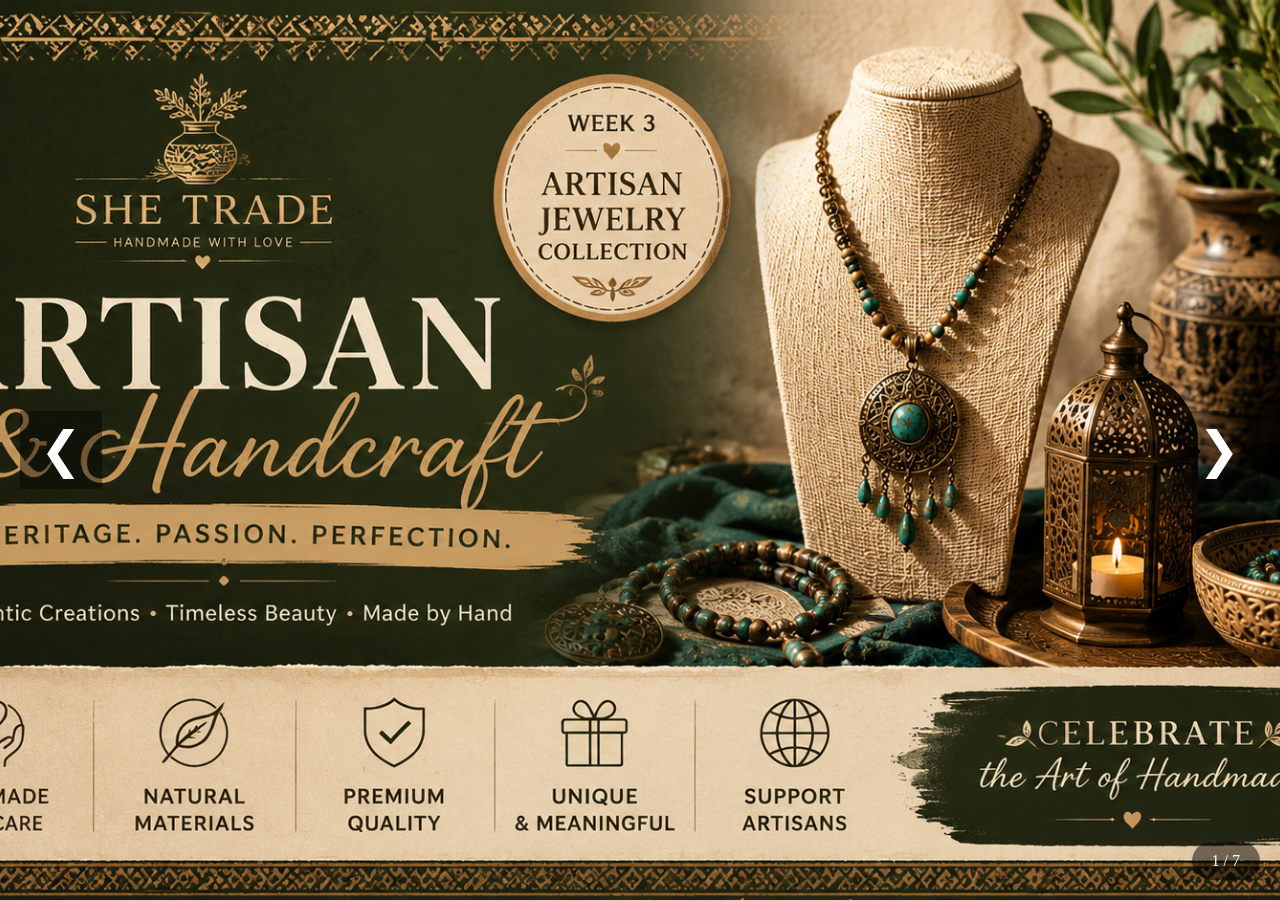
<file: banner.html>
<!DOCTYPE html>
<html lang="en">

<head>
    <meta charset="UTF-8">
    <meta name="viewport" content="width=device-width,initial-scale=1">

    <title>SheTrade Banners</title>

    <style>
        body {
            margin: 0;
            background: #f7f1e7;
            font-family: Segoe UI;
        }

        .slider {
            position: relative;
            width: 100%;
            height: 100vh;
            overflow: hidden;
        }

        .slide {
            position: absolute;
            width: 100%;
            height: 100%;
            opacity: 0;
            transition: opacity 1s ease;
        }

        .slide.active {
            opacity: 1;
        }

        .slide img {
            width: 100%;
            height: 100%;
            object-fit: cover;
        }

        .nav {
            position: absolute;
            top: 50%;
            transform: translateY(-50%);
            font-size: 50px;
            background: rgba(0, 0, 0, .4);
            color: white;
            padding: 10px 20px;
            cursor: pointer;
            z-index: 999;
            user-select: none;
        }

        .prev {
            left: 20px;
        }

        .next {
            right: 20px;
        }

        .counter {
            position: absolute;
            bottom: 20px;
            right: 20px;
            background: rgba(0, 0, 0, .5);
            color: white;
            padding: 10px 20px;
            border-radius: 30px;
            z-index: 999;
        }
    </style>

</head>

<body>

    <div class="slider">

        <div class="slide active">
            <img src="Assets/banner1.jpg">
        </div>

        <div class="slide">
            <img src="Assets/banner2.jpg">
        </div>

        <div class="slide">
            <img src="Assets/banner3.jpg">
        </div>

        <div class="slide">
            <img src="Assets/banner4.jpg">
        </div>

        <div class="slide">
            <img src="Assets/banner5.jpg">
        </div>

        <div class="slide">
            <img src="Assets/banner6.jpg">
        </div>

        <div class="slide">
            <img src="Assets/banner7.jpg">
        </div>

        <div class="nav prev">&#10094;</div>
        <div class="nav next">&#10095;</div>

        <div class="counter" id="counter">
            1 / 7
        </div>

    </div>

    <script>

        const slides = document.querySelectorAll('.slide');
        const counter = document.getElementById('counter');

        let current = 0;

        function showSlide(i) {

            slides.forEach(s => s.classList.remove('active'));

            slides[i].classList.add('active');

            counter.innerHTML = (i + 1) + ' / ' + slides.length;

        }

        function nextSlide() {

            current++;

            if (current >= slides.length)
                current = 0;

            showSlide(current);

        }

        function prevSlide() {

            current--;

            if (current < 0)
                current = slides.length - 1;

            showSlide(current);

        }

        document.querySelector('.next').onclick = nextSlide;
        document.querySelector('.prev').onclick = prevSlide;

        setInterval(nextSlide, 10000);

    </script>

</body>

</html>
</file>
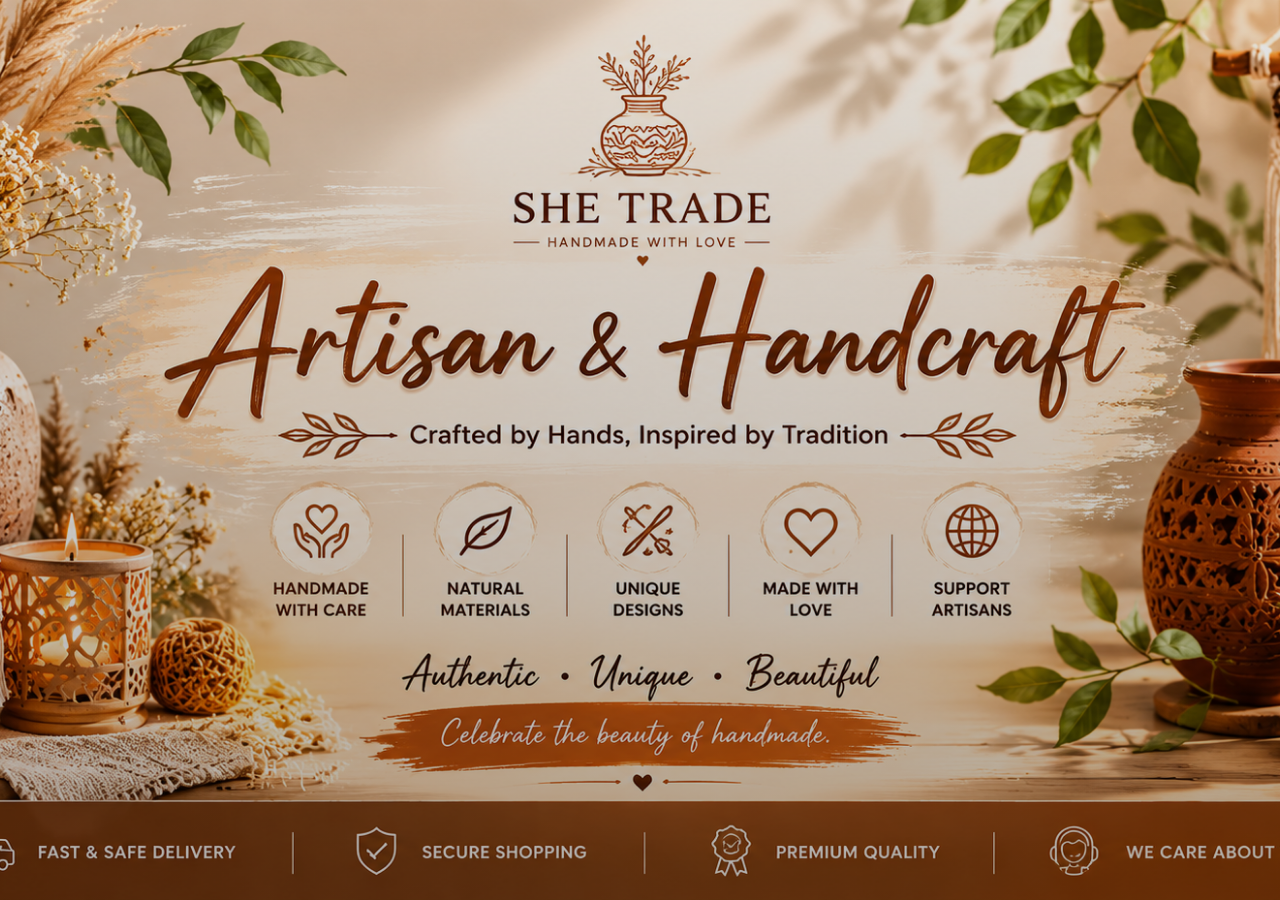
<file: dow.html>
<!DOCTYPE html>
<html>

<head>

    <meta charset="UTF-8">
    <meta name="viewport" content="width=device-width,initial-scale=1">

    <title>Weekly Banner</title>

    <style>
        body {
            margin: 0;
            overflow: hidden;
            background: #000;
        }

        .banner {

            width: 100vw;
            height: 100vh;

            background-size: cover;
            background-position: center;

            animation:
                zoomBanner 30s infinite alternate,
                fadeBanner 2s;
        }

        @keyframes zoomBanner {

            0% {
                transform: scale(1);
            }

            100% {
                transform: scale(1.08);
            }

        }

        @keyframes fadeBanner {

            from {
                opacity: 0;
            }

            to {
                opacity: 1;
            }

        }

        .overlay {

            position: absolute;
            top: 0;
            left: 0;
            width: 100%;
            height: 100%;

            background:
                linear-gradient(rgba(0, 0, 0, .1),
                    rgba(0, 0, 0, .3));

        }
    </style>

</head>

<body>

    <div class="banner" id="banner"></div>

    <div class="overlay"></div>

    <script>

        const day = new Date().getDay();

        const banners = [
            'Assets/banner1.jpg',
            'Assets/banner2.jpg',
            'Assets/banner3.jpg',
            'Assets/banner4.jpg',
            'Assets/banner5.jpg',
            'Assets/banner6.jpg',
            'Assets/banner7.jpg'
        ];

        document.getElementById('banner').style.backgroundImage =
            `url(${banners[day]})`;

    </script>

</body>

</html>
</file>
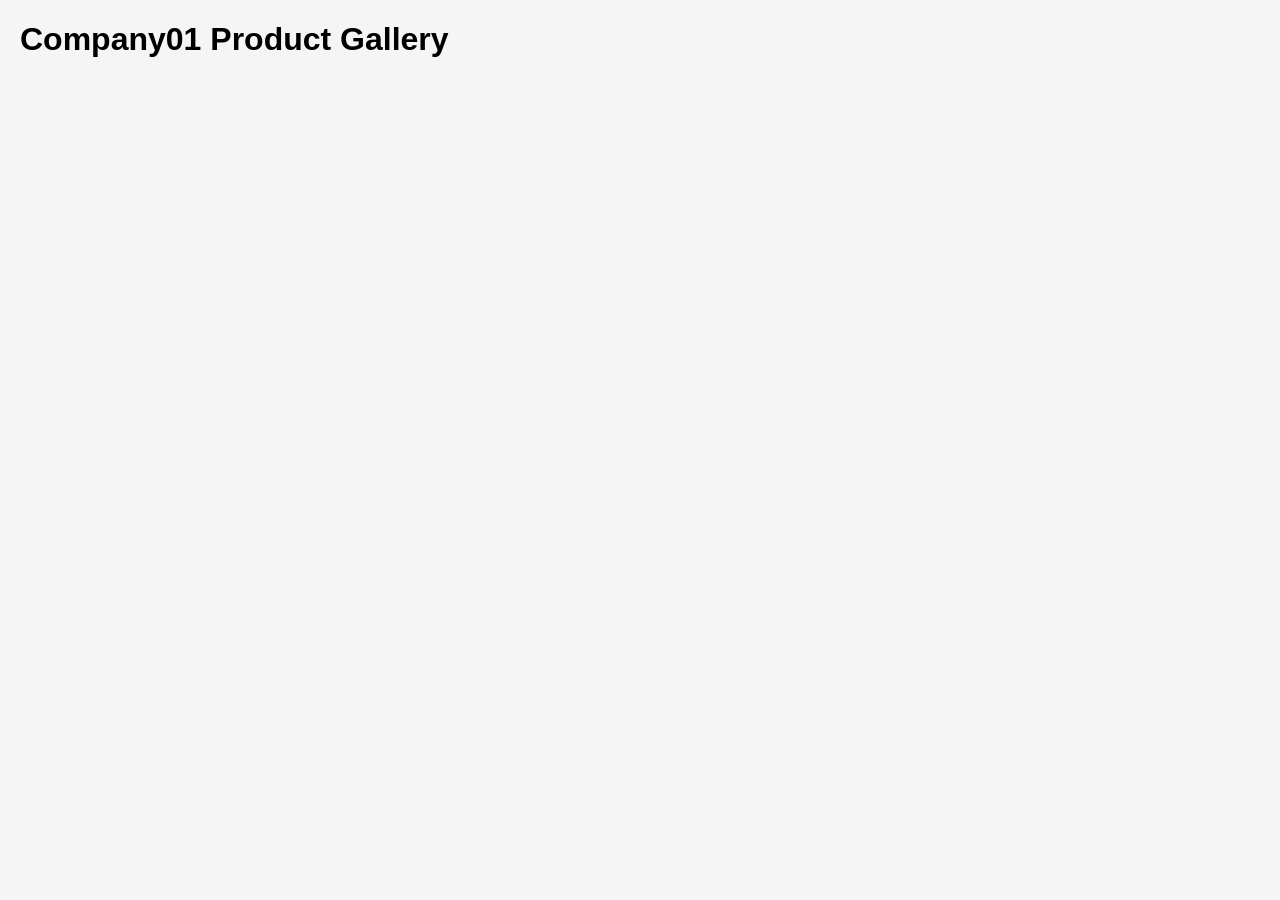
<file: preview_reading_looped_code_directly_from_onedrive.html>
<!DOCTYPE html>
<html>
<head>
<meta charset="utf-8">
<title>Company01 Products</title>

<style>
body{
    font-family:Arial;
    background:#f5f5f5;
    margin:20px;
}

.gallery{
    display:grid;
    grid-template-columns:
        repeat(auto-fill,minmax(250px,1fr));
    gap:20px;
}

.product{
    background:white;
    padding:10px;
    border-radius:10px;
    box-shadow:0 3px 10px rgba(0,0,0,.1);
}

.product img{
    width:100%;
    height:250px;
    object-fit:cover;
    border-radius:8px;
    cursor:pointer;
}

.product img:hover{
    transform:scale(1.03);
}

#viewer{
    display:none;
    position:fixed;
    inset:0;
    background:rgba(0,0,0,.9);
    z-index:9999;
}

#viewer img{
    max-width:90%;
    max-height:90%;
    position:absolute;
    top:50%;
    left:50%;
    transform:translate(-50%,-50%);
}
</style>
</head>
<body>

<h1>Company01 Product Gallery</h1>

<div class="gallery" id="gallery"></div>

<div id="viewer" onclick="this.style.display='none'">
    <img id="viewerImg">
</div>

<script>

const gallery =
document.getElementById('gallery');

const baseURL =
'https://psdp-my.sharepoint.com/personal/hassan_psdp_onmicrosoft_com/Documents/shetrade/company01/assets/';

for(let i=1;i<=99;i++){

    let img=new Image();

    img.src=
      baseURL+
      'product'+i+'.jpeg';

    img.onload=function(){

        let card=
        document.createElement('div');

        card.className='product';

        card.innerHTML=
        `
        <img
        src="${img.src}"
        onclick="openViewer('${img.src}')">

        <p>Product ${i}</p>
        `;

        gallery.appendChild(card);
    };
}

function openViewer(src){

    document.getElementById('viewer')
      .style.display='block';

    document.getElementById('viewerImg')
      .src=src;
}

</script>

</body>
</html>
</file>
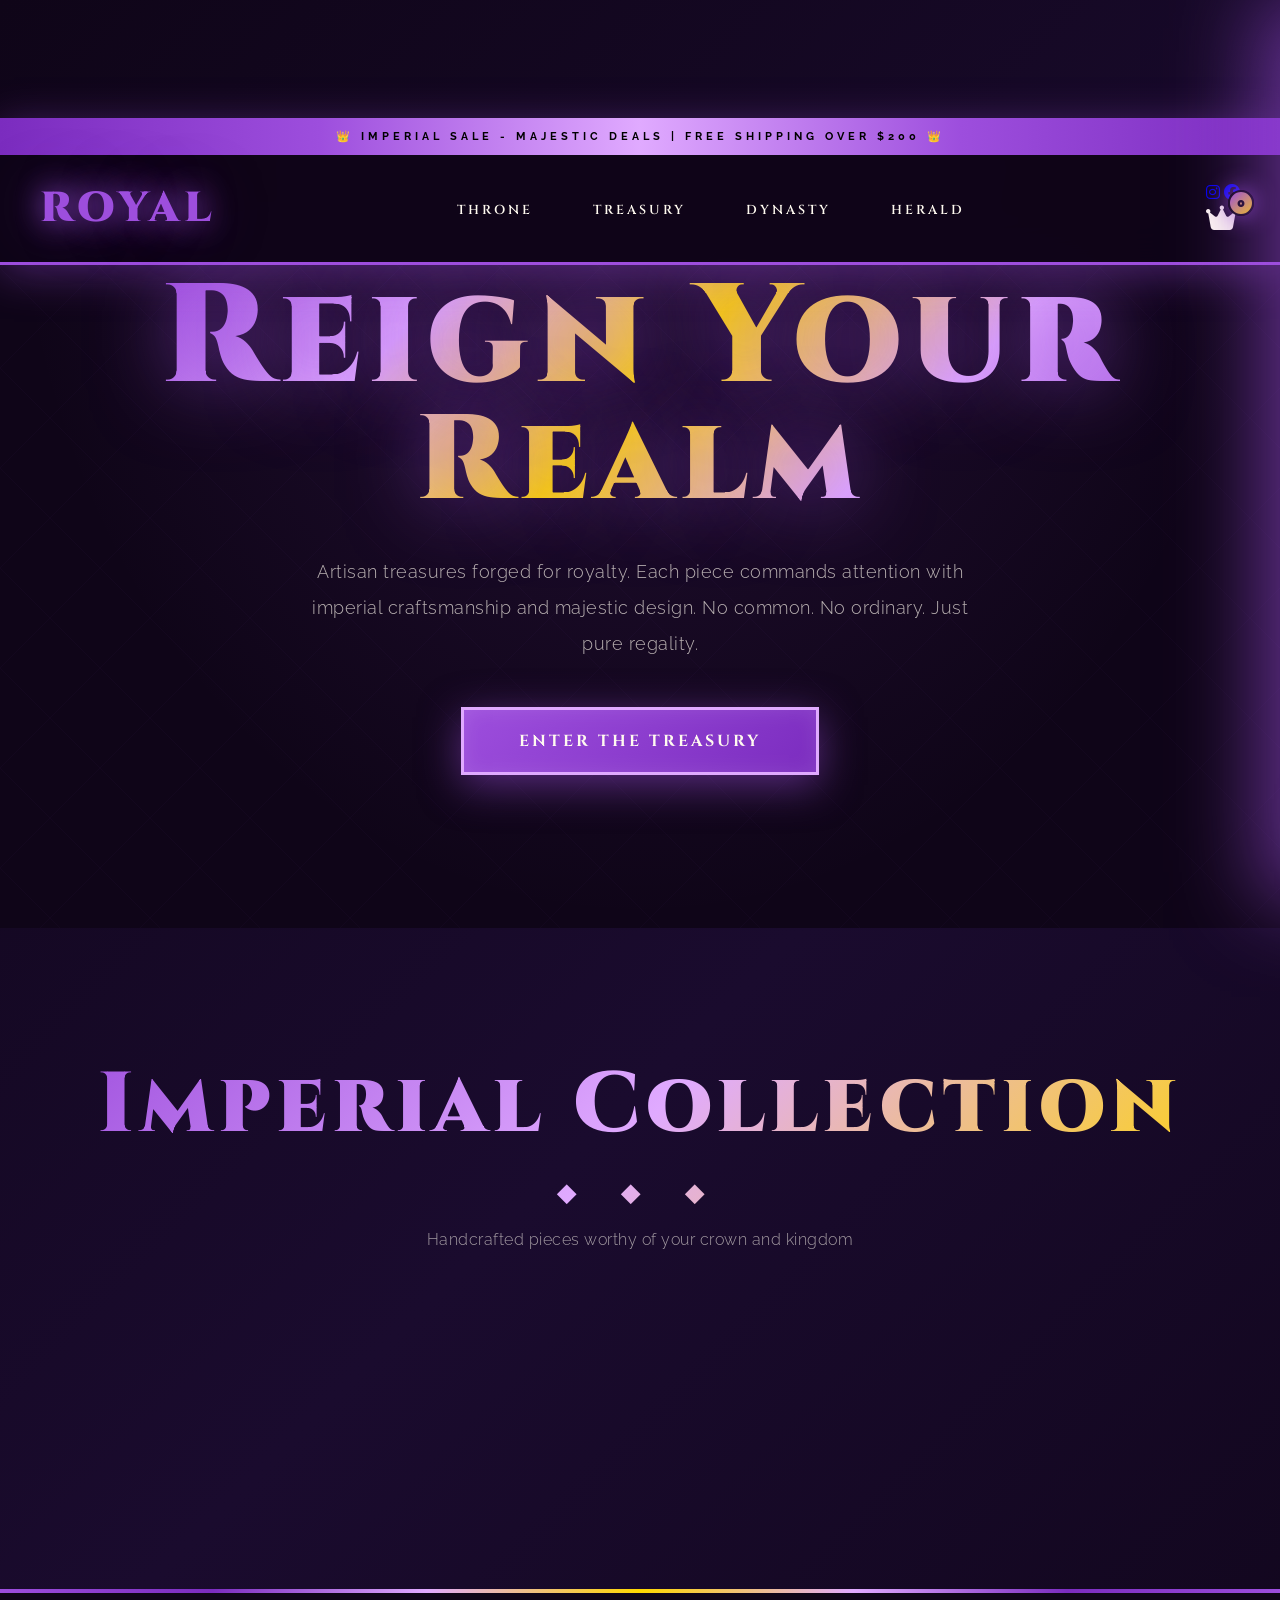
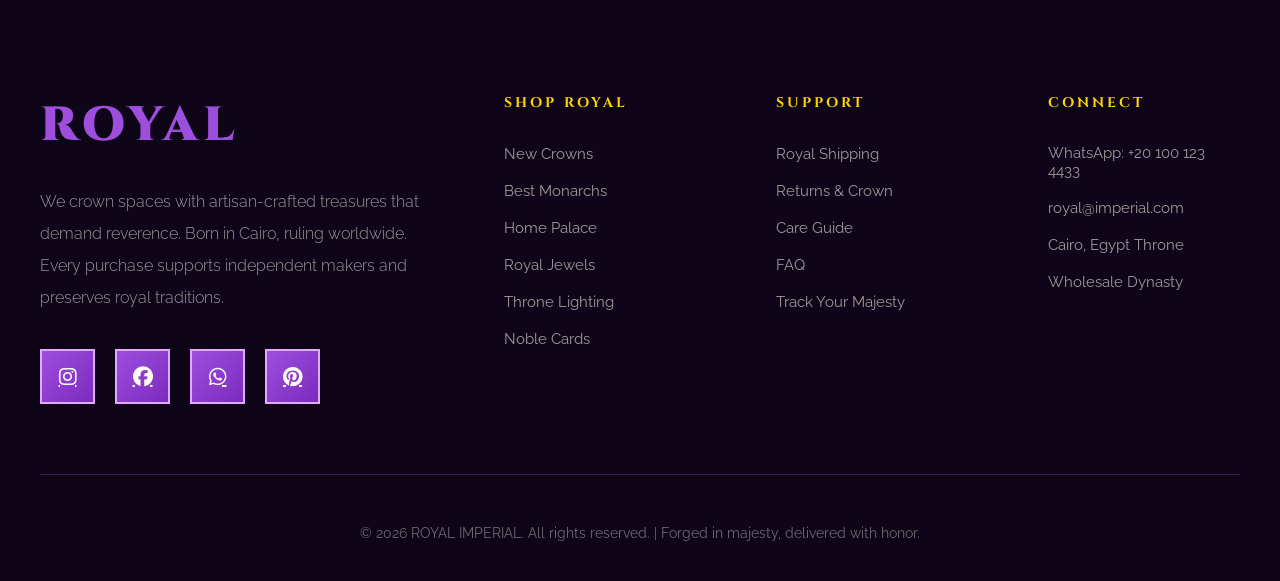
<file: Royal3.html>
<!DOCTYPE html>
<html lang="en">
<head>
    <meta charset="UTF-8">
    <meta name="viewport" content="width=device-width, initial-scale=1.0">
    <title>ROYAL | Imperial Collection</title>
    <link rel="stylesheet" href="https://cdnjs.cloudflare.com/ajax/libs/font-awesome/6.5.1/css/all.min.css">
    <link href="https://fonts.googleapis.com/css2?family=Cinzel:wght@400;600;700;900&family=Raleway:wght@300;400;600;700&display=swap" rel="stylesheet">
    <style>
        :root {
            --primary: #9D4EDD;
            --secondary: #7B2CBF;
            --accent: #E0AAFF;
            --gold: #FFD700;
            --bg: #1A0B2E;
            --deep: #0F0518;
            --ivory: #FFFAF0;
        }
        * { margin: 0; padding: 0; box-sizing: border-box; }
        body { font-family: 'Raleway', sans-serif; background: linear-gradient(135deg, var(--deep) 0%, var(--bg) 50%, var(--deep) 100%); color: var(--ivory); min-height: 100vh; }
        
        /* Royal Header */
        header { background: rgba(15,5,24,0.95); backdrop-filter: blur(20px); position: fixed; width: 100%; z-index: 1000; border-bottom: 3px solid var(--primary); box-shadow: 0 8px 40px rgba(157,78,221,0.4); }
        header:hover { box-shadow: 0 8px 60px rgba(224,170,255,0.5); border-bottom-color: var(--accent); }
        .top-bar { background: linear-gradient(90deg, var(--secondary), var(--primary), var(--accent), var(--primary), var(--secondary)); color: #000; text-align: center; padding: 12px; font-size: 11px; font-weight: 700; letter-spacing: 4px; text-transform: uppercase; }
        nav { display: flex; justify-content: space-between; align-items: center; max-width: 1500px; margin: 0 auto; padding: 25px 40px; }
        .logo { font-family: 'Cinzel', serif; font-size: 42px; font-weight: 900; color: var(--primary); letter-spacing: 5px; text-shadow: 0 0 30px var(--primary), 0 0 60px rgba(157,78,221,0.5); transition: all 0.5s; }
        .logo:hover { color: var(--gold); text-shadow: 0 0 50px var(--gold), 0 0 100px var(--primary); transform: scale(1.08) rotate(-1deg); }
        .nav-menu { display: flex; gap: 60px; list-style: none; }
        .nav-menu a { text-decoration: none; color: var(--ivory); font-weight: 600; font-size: 13px; text-transform: uppercase; letter-spacing: 3px; transition: all 0.3s; position: relative; font-family: 'Cinzel', serif; }
        .nav-menu a::before { content: '♦'; position: absolute; bottom: -12px; left: 50%; transform: translateX(-50%) scale(0); color: var(--gold); transition: all 0.4s; font-size: 10px; }
        .nav-menu a:hover { color: var(--accent); text-shadow: 0 0 15px var(--accent); }
        .nav-menu a:hover::before { transform: translateX(-50%) scale(1); }
        .cart-icon { position: relative; cursor: pointer; font-size: 28px; transition: all 0.3s; }
        .cart-icon:hover { color: var(--gold); transform: scale(1.2) rotate(10deg); filter: drop-shadow(0 0 20px var(--gold)); }
        .cart-count { position: absolute; top: -12px; right: -14px; background: linear-gradient(135deg, var(--primary), var(--gold)); color: var(--deep); border-radius: 50%; width: 26px; height: 26px; font-size: 13px; display: flex; align-items: center; justify-content: center; font-weight: 900; box-shadow: 0 0 25px var(--primary); border: 2px solid var(--deep); }
        
        /* Royal Hero */
        .hero { margin-top: 118px; height: 90vh; position: relative; overflow: hidden; display: flex; align-items: center; justify-content: center; background: radial-gradient(ellipse at top, rgba(157,78,221,0.15), transparent 70%), var(--deep); }
        .hero::before { content: ''; position: absolute; inset: 0; background: url('data:image/svg+xml,<svg width="100" height="100" xmlns="http://www.w3.org/2000/svg"><defs><pattern id="royal" patternUnits="userSpaceOnUse" width="100" height="100"><path d="M50 0 L100 50 L50 100 L0 50 Z" fill="none" stroke="rgba(157,78,221,0.1)" stroke-width="1"/></pattern></defs><rect width="100%" height="100%" fill="url(%23royal)"/></svg>'); opacity: 0.3; animation: royalPattern 20s linear infinite; }
        @keyframes royalPattern { 0%{transform: translateY(0)} 100%{transform: translateY(100px)} }
        .hero-content { max-width: 1500px; margin: 0 auto; padding: 0 40px; position: relative; z-index: 2; text-align: center; }
        .hero-content h1 { font-family: 'Cinzel', serif; font-size: 140px; font-weight: 900; line-height: 0.95; background: linear-gradient(135deg, var(--primary), var(--accent), var(--gold), var(--accent), var(--primary)); -webkit-background-clip: text; -webkit-text-fill-color: transparent; letter-spacing: 8px; margin-bottom: 35px; text-shadow: 0 0 80px rgba(157,78,221,0.6); }
        .hero-content h1 span { display: block; font-size: 120px; }
        .hero-content p { font-size: 18px; max-width: 700px; margin: 0 auto 45px; color: rgba(255,250,240,0.7); font-weight: 300; line-height: 2; letter-spacing: 0.5px; }
        .btn-royal { background: linear-gradient(135deg, var(--primary), var(--secondary)); color: var(--ivory); padding: 20px 55px; text-decoration: none; font-weight: 700; text-transform: uppercase; letter-spacing: 3px; cursor: pointer; transition: all 0.4s; display: inline-block; border-radius: 0; border: 3px solid var(--accent); box-shadow: 0 10px 40px rgba(157,78,221,0.5), inset 0 0 20px rgba(255,255,255,0.1); font-family: 'Cinzel', serif; }
        .btn-royal:hover { background: linear-gradient(135deg, var(--accent), var(--gold)); border-color: var(--gold); color: var(--deep); transform: translateY(-5px); box-shadow: 0 15px 60px rgba(255,215,0,0.6); }
        
        /* Catalog */
        .catalog { max-width: 1500px; margin: 0 auto; padding: 120px 40px; }
        .section-header { text-align: center; margin-bottom: 80px; }
        .section-header h2 { font-family: 'Cinzel', serif; font-size: 85px; font-weight: 900; background: linear-gradient(135deg, var(--primary), var(--accent), var(--gold)); -webkit-background-clip: text; -webkit-text-fill-color: transparent; letter-spacing: 6px; margin-bottom: 20px; position: relative; }
        .section-header h2::after { content: '◆ ◆ ◆'; display: block; font-size: 24px; color: var(--gold); margin-top: 15px; letter-spacing: 20px; }
        .section-header p { color: rgba(255,250,240,0.6); font-size: 16px; max-width: 650px; margin: 0 auto; font-weight: 300; letter-spacing: 0.5px; }
        
        .products { display: grid; grid-template-columns: repeat(auto-fill, minmax(350px, 1fr)); gap: 45px; }
        .product { background: linear-gradient(145deg, rgba(26,11,46,0.6), rgba(15,5,24,0.8)); border: 2px solid rgba(157,78,221,0.3); position: relative; overflow: hidden; transition: all 0.6s; border-radius: 0; box-shadow: 0 10px 40px rgba(0,0,0,0.5); }
        .product::before { content: ''; position: absolute; top: 0; left: -100%; width: 100%; height: 100%; background: linear-gradient(90deg, transparent, rgba(224,170,255,0.2), transparent); transition: 0.8s; }
        .product:hover::before { left: 100%; }
        .product:hover { transform: translateY(-15px) scale(1.02); box-shadow: 0 25px 70px rgba(157,78,221,0.5), 0 0 50px rgba(224,170,255,0.3); border-color: var(--accent); }
        .product-badge { position: absolute; top: 25px; left: 25px; background: linear-gradient(135deg, var(--gold), var(--accent)); color: var(--deep); padding: 10px 20px; font-size: 11px; font-weight: 900; z-index: 3; text-transform: uppercase; letter-spacing: 2px; box-shadow: 0 5px 20px rgba(255,215,0,0.6); font-family: 'Cinzel', serif; }
        .product-image { position: relative; overflow: hidden; height: 420px; border-bottom: 3px solid var(--primary); }
        .product-image img { width: 100%; height: 100%; object-fit: cover; transition: 1s; filter: brightness(0.9) saturate(1.1); }
        .product:hover .product-image img { transform: scale(1.12) rotate(2deg); filter: brightness(1.1) saturate(1.3); }
        .product-overlay { position: absolute; inset: 0; background: linear-gradient(180deg, transparent 50%, rgba(157,78,221,0.85)); opacity: 0; transition: 0.5s; display: flex; align-items: flex-end; justify-content: center; padding: 35px; }
        .product:hover .product-overlay { opacity: 1; }
        .quick-view { background: var(--ivory); color: var(--deep); border: none; padding: 16px 35px; font-weight: 900; text-transform: uppercase; font-size: 13px; letter-spacing: 2px; cursor: pointer; transform: translateY(30px); transition: 0.5s; box-shadow: 0 8px 25px rgba(0,0,0,0.4); font-family: 'Cinzel', serif; }
        .product:hover .quick-view { transform: translateY(0); }
        .quick-view:hover { background: var(--gold); transform: scale(1.05); }
        .product-info { padding: 35px; }
        .product-category { color: var(--secondary); font-size: 11px; font-weight: 700; text-transform: uppercase; letter-spacing: 3px; margin-bottom: 12px; font-family: 'Cinzel', serif; }
        .product:hover .product-category { color: var(--gold); text-shadow: 0 0 15px var(--gold); }
        .product-name { font-family: 'Cinzel', serif; font-size: 24px; font-weight: 700; color: var(--ivory); margin-bottom: 12px; line-height: 1.3; }
        .product:hover .product-name { color: var(--accent); text-shadow: 0 0 10px rgba(224,170,255,0.5); }
        .product-desc { color: rgba(255,250,240,0.6); font-size: 14px; margin-bottom: 25px; line-height: 1.8; font-weight: 300; }
        .product-footer { display: flex; justify-content: space-between; align-items: center; padding-top: 25px; border-top: 2px solid rgba(157,78,221,0.3); }
        .product-price { font-size: 34px; font-weight: 900; background: linear-gradient(135deg, var(--primary), var(--gold)); -webkit-background-clip: text; -webkit-text-fill-color: transparent; font-family: 'Cinzel', serif; }
        .product:hover .product-price { transform: scale(1.1); filter: drop-shadow(0 0 20px var(--gold)); }
        .add-to-cart { background: linear-gradient(135deg, var(--primary), var(--secondary)); color: var(--ivory); border: 2px solid var(--accent); padding: 14px 28px; font-weight: 700; font-size: 14px; cursor: pointer; transition: all 0.4s; display: flex; align-items: center; gap: 10px; text-transform: uppercase; letter-spacing: 1.5px; font-family: 'Cinzel', serif; }
        .add-to-cart:hover { background: linear-gradient(135deg, var(--accent), var(--gold)); border-color: var(--gold); color: var(--deep); transform: scale(1.08) translateY(-2px); box-shadow: 0 8px 30px rgba(255,215,0,0.6); }
        
        /* Cart Sidebar - Royal */
        .cart-sidebar { position: fixed; top: 0; right: -550px; width: 550px; height: 100vh; background: linear-gradient(180deg, var(--deep), var(--bg)); z-index: 2000; transition: 0.6s cubic-bezier(0.175, 0.885, 0.32, 1.275); display: flex; flex-direction: column; border-left: 4px solid var(--primary); box-shadow: -20px 0 80px rgba(157,78,221,0.6); }
        .cart-sidebar.active { right: 0; }
        .cart-header { padding: 40px; border-bottom: 3px solid var(--primary); display: flex; justify-content: space-between; align-items: center; background: rgba(157,78,221,0.1); }
        .cart-header h3 { font-family: 'Cinzel', serif; font-size: 36px; font-weight: 900; color: var(--primary); letter-spacing: 4px; }
        .close-cart { background: var(--primary); border: none; width: 45px; height: 45px; font-size: 22px; cursor: pointer; color: var(--ivory); transition: 0.3s; border: 2px solid var(--accent); }
        .close-cart:hover { background: var(--gold); transform: rotate(90deg) scale(1.15); box-shadow: 0 0 25px var(--gold); color: var(--deep); }
        .cart-items { flex: 1; overflow-y: auto; padding: 35px; }
        .cart-item { display: flex; gap: 22px; margin-bottom: 28px; padding: 22px; background: rgba(157,78,221,0.1); border-radius: 0; border-left: 4px solid var(--secondary); transition: all 0.3s; border: 2px solid rgba(157,78,221,0.2); }
        .cart-item:hover { transform: translateX(8px); box-shadow: 0 8px 30px rgba(157,78,221,0.4); border-left-color: var(--gold); }
        .cart-item img { width: 110px; height: 110px; object-fit: cover; border: 3px solid var(--primary); }
        .cart-item-info { flex: 1; }
        .cart-item-info h4 { font-size: 17px; margin-bottom: 10px; font-weight: 700; color: var(--ivory); font-family: 'Cinzel', serif; }
        .cart-item-price { color: var(--gold); font-weight: 700; font-size: 20px; margin-bottom: 12px; font-family: 'Cinzel', serif; }
        .qty-controls { display: flex; gap: 14px; align-items: center; }
        .qty-btn { background: var(--primary); border: 2px solid var(--accent); color: var(--ivory); width: 32px; height: 32px; cursor: pointer; font-weight: 900; transition: 0.2s; font-size: 16px; }
        .qty-btn:hover { background: var(--gold); border-color: var(--gold); color: var(--deep); transform: scale(1.15); box-shadow: 0 0 15px var(--gold); }
        .qty-display { font-weight: 700; min-width: 35px; text-align: center; font-size: 16px; }
        .cart-item-remove { background: none; border: none; color: var(--primary); cursor: pointer; font-size: 22px; transition: 0.3s; }
        .cart-item-remove:hover { color: var(--gold); transform: scale(1.3) rotate(90deg); }
        .cart-footer { padding: 40px; border-top: 3px solid var(--primary); background: rgba(157,78,221,0.08); }
        .cart-total { display: flex; justify-content: space-between; font-size: 32px; font-weight: 900; margin-bottom: 28px; color: var(--gold); font-family: 'Cinzel', serif; }
        .checkout-btn { width: 100%; background: linear-gradient(135deg, #25D366, #1ebe5d); color: #fff; padding: 22px; border: 3px solid var(--gold); font-weight: 900; text-transform: uppercase; cursor: pointer; font-size: 17px; letter-spacing: 2px; box-shadow: 0 12px 45px rgba(37,211,102,0.6); transition: all 0.4s; display: flex; align-items: center; justify-content: center; gap: 12px; font-family: 'Cinzel', serif; }
        .checkout-btn:hover { transform: translateY(-4px); box-shadow: 0 18px 60px rgba(37,211,102,0.8); border-color: var(--accent); }
        .cart-overlay { position: fixed; inset: 0; background: rgba(15,5,24,0.95); z-index: 1999; display: none; backdrop-filter: blur(10px); }
        .cart-overlay.active { display: block; animation: fadeIn 0.3s; }
        @keyframes fadeIn { from{opacity:0} to{opacity:1} }
        .empty-cart { text-align: center; padding: 100px 20px; color: rgba(255,250,240,0.4); }
        .empty-cart i { font-size: 100px; margin-bottom: 25px; color: var(--primary); opacity: 0.5; }
        .empty-cart p { font-size: 18px; font-weight: 600; font-family: 'Cinzel', serif; }
        
        /* Footer */
        footer { background: var(--deep); padding: 100px 40px 40px; margin-top: 140px; border-top: 4px solid transparent; border-image: linear-gradient(90deg, var(--primary), var(--secondary), var(--accent), var(--gold), var(--accent), var(--secondary), var(--primary)) 1; }
        .footer-grid { max-width: 1500px; margin: 0 auto; display: grid; grid-template-columns: 2fr 1fr 1fr 1fr; gap: 80px; margin-bottom: 70px; }
        .footer-brand h4 { font-family: 'Cinzel', serif; font-size: 48px; font-weight: 900; color: var(--primary); margin-bottom: 28px; letter-spacing: 5px; }
        .footer-brand p { line-height: 2; color: rgba(255,250,240,0.6); font-size: 16px; font-weight: 300; }
        .footer-col h5 { color: var(--gold); margin-bottom: 32px; font-weight: 700; text-transform: uppercase; font-size: 14px; letter-spacing: 3px; font-family: 'Cinzel', serif; }
        .footer-col ul { list-style: none; }
        .footer-col ul li { margin-bottom: 18px; }
        .footer-col a { color: rgba(255,250,240,0.6); text-decoration: none; transition: all 0.3s; font-size: 15px; font-weight: 400; display: inline-block; }
        .footer-col a:hover { color: var(--primary); padding-left: 10px; text-shadow: 0 0 20px var(--primary); }
        .social-row { display: flex; gap: 20px; margin-top: 35px; }
        .social-row a { width: 55px; height: 55px; background: linear-gradient(135deg, var(--primary), var(--secondary)); border: 2px solid var(--accent); display: flex; align-items: center; justify-content: center; color: var(--ivory); transition: all 0.5s; font-size: 20px; }
        .social-row a:hover { background: linear-gradient(135deg, var(--gold), var(--accent)); border-color: var(--gold); transform: translateY(-6px) rotate(360deg); box-shadow: 0 12px 35px rgba(255,215,0,0.7); color: var(--deep); }
        .copyright { text-align: center; padding-top: 50px; border-top: 1px solid rgba(157,78,221,0.3); color: rgba(255,250,240,0.4); font-size: 14px; font-weight: 400; }
        
        @media (max-width: 768px) {
            .nav-menu { display: none; }
            .hero-content h1 { font-size: 80px; }
            .products { grid-template-columns: 1fr; }
            .cart-sidebar { width: 100%; right: -100%; }
            .footer-grid { grid-template-columns: 1fr; }
            .section-header h2 { font-size: 60px; }
        }
    </style>
</head>
<body>
    <div class="cart-overlay" onclick="toggleCart()"></div>
    <header>
        <div class="top-bar">👑 IMPERIAL SALE - MAJESTIC DEALS | FREE SHIPPING OVER $200 👑</div>
        <nav>
            <div class="logo">ROYAL</div>
            <ul class="nav-menu">
                <li><a href="#home">Throne</a></li>
                <li><a href="#catalog">Treasury</a></li>
                <li><a href="#about">Dynasty</a></li>
                <li><a href="#contact">Herald</a></li>
            </ul>
            <div class="nav-actions">
                <a href="https://instagram.com/yourbrand" target="_blank"><i class="fab fa-instagram"></i></a>
                <a href="https://facebook.com/yourbrand" target="_blank"><i class="fab fa-facebook"></i></a>
                <div class="cart-icon" onclick="toggleCart()">
                    <i class="fas fa-crown"></i>
                    <span class="cart-count">0</span>
                </div>
            </div>
        </nav>
    </header>

    <section class="hero" id="home">
        <div class="hero-content">
            <h1>Reign Your<br><span>Realm</span></h1>
            <p>Artisan treasures forged for royalty. Each piece commands attention with imperial craftsmanship and majestic design. No common. No ordinary. Just pure regality.</p>
            <a href="#catalog" class="btn-royal">Enter The Treasury</a>
        </div>
    </section>

    <section class="catalog" id="catalog">
        <div class="section-header">
            <h2>Imperial Collection</h2>
            <p>Handcrafted pieces worthy of your crown and kingdom</p>
        </div>
        <div class="products" id="productsGrid"></div>
    </section>

    <div class="cart-sidebar" id="cartSidebar">
        <div class="cart-header">
            <h3>Royal Basket</h3>
            <button class="close-cart" onclick="toggleCart()"><i class="fas fa-times"></i></button>
        </div>
        <div class="cart-items" id="cartItems"></div>
        <div class="cart-footer">
            <div class="cart-total">
                <span>Total:</span>
                <span id="cartTotal">$0.00</span>
            </div>
            <button class="checkout-btn" onclick="checkoutWhatsApp()">
                <i class="fab fa-whatsapp"></i> Checkout via WhatsApp
            </button>
        </div>
    </div>

    <footer id="contact">
        <div class="footer-grid">
            <div class="footer-brand">
                <h4>ROYAL</h4>
                <p>We crown spaces with artisan-crafted treasures that demand reverence. Born in Cairo, ruling worldwide. Every purchase supports independent makers and preserves royal traditions.</p>
                <div class="social-row">
                    <a href="https://instagram.com/yourbrand" target="_blank"><i class="fab fa-instagram"></i></a>
                    <a href="https://facebook.com/yourbrand" target="_blank"><i class="fab fa-facebook"></i></a>
                    <a href="https://wa.me/201001234433" target="_blank"><i class="fab fa-whatsapp"></i></a>
                    <a href="https://pinterest.com/yourbrand" target="_blank"><i class="fab fa-pinterest"></i></a>
                </div>
            </div>
            <div class="footer-col">
                <h5>Shop Royal</h5>
                <ul>
                    <li><a href="#">New Crowns</a></li>
                    <li><a href="#">Best Monarchs</a></li>
                    <li><a href="#">Home Palace</a></li>
                    <li><a href="#">Royal Jewels</a></li>
                    <li><a href="#">Throne Lighting</a></li>
                    <li><a href="#">Noble Cards</a></li>
                </ul>
            </div>
            <div class="footer-col">
                <h5>Support</h5>
                <ul>
                    <li><a href="#">Royal Shipping</a></li>
                    <li><a href="#">Returns & Crown</a></li>
                    <li><a href="#">Care Guide</a></li>
                    <li><a href="#">FAQ</a></li>
                    <li><a href="#">Track Your Majesty</a></li>
                </ul>
            </div>
            <div class="footer-col">
                <h5>Connect</h5>
                <ul>
                    <li><a href="https://wa.me/201001234433">WhatsApp: +20 100 123 4433</a></li>
                    <li><a href="mailto:royal@imperial.com">royal@imperial.com</a></li>
                    <li><a href="#">Cairo, Egypt Throne</a></li>
                    <li><a href="#">Wholesale Dynasty</a></li>
                </ul>
            </div>
        </div>
        <div class="copyright">© 2026 ROYAL IMPERIAL. All rights reserved. | Forged in majesty, delivered with honor.</div>
    </footer>

    <script>
        const whatsappNumber = '201001234433';
        const products = [
            {id: 1, name: "Ombre Stone Table Lamp", price: 189.99, img: "product1.jpeg", desc: "Handwoven rattan shade on ceramic base"},
            {id: 2, name: "Amber Gemstone Wire Tree", price: 149.00, img: "product2.jpeg", desc: "Handcrafted wire tree with amber stones"},
            {id: 3, name: "Ethnic Diamond Pillow", price: 79.50, img: "product3.jpeg", desc: "Linen pillow with tribal embroidery"},
            {id: 4, name: "Copper Wire Stone Ring", price: 65.00, img: "product4.jpeg", desc: "Artisan wrapped crystal ring"},
            {id: 5, name: "Cerulean Ceramic Vase", price: 95.00, img: "product5.jpeg", desc: "Minimalist blue glazed vase"},
            {id: 7, name: "Desert Wool Tapestry", price: 129.00, img: "product7.jpeg", desc: "Handwoven wool wall hanging"},
            {id: 9, name: "Sky Blue Hoop Earrings", price: 55.00, img: "product9.jpeg", desc: "Silver hoops with fabric flowers"},
            {id: 10, name: "Watercolor Ceramic Bottle", price: 89.00, img: "product10.jpeg", desc: "Artisan painted ceramic decor"},
            {id: 11, name: "Boho Macrame Planter", price: 45.00, img: "product11.jpeg", desc: "Hand-knotted cotton hanging planter"},
            {id: 12, name: "Turquoise Wire Tree", price: 159.00, img: "product12.jpeg", desc: "Gemstone tree on walnut base"},
        ];
        let cart = [];
        
        function renderProducts() {
            const grid = document.getElementById('productsGrid');
            grid.innerHTML = '';
            products.forEach(p => {
                const isRoyal = p.id <= 5;
                grid.innerHTML += `
                    <div class="product">
                        <div class="product-image">
                            ${isRoyal ? '<div class="product-badge">ROYAL</div>' : ''}
                            <img src="assets/${p.img}" alt="${p.name}" loading="lazy">
                            <div class="product-overlay">
                                <button class="quick-view" onclick="addToCart(${p.id})">Add to Basket</button>
                            </div>
                        </div>
                        <div class="product-info">
                            <div class="product-category">Imperial</div>
                            <h3 class="product-name">${p.name}</h3>
                            <p class="product-desc">${p.desc}</p>
                            <div class="product-footer">
                                <div class="product-price">$${p.price}</div>
                                <button class="add-to-cart" onclick="addToCart(${p.id})">
                                    <i class="fas fa-crown"></i> Add
                                </button>
                            </div>
                        </div>
                    </div>
                `;
            });
        }
        
        function addToCart(id) {
            const product = products.find(p => p.id === id);
            const existing = cart.find(item => item.id === id);
            if (existing) { existing.qty++; } else { cart.push({ ...product, qty: 1 }); }
            updateCart();
            document.getElementById('cartSidebar').classList.add('active');
            document.querySelector('.cart-overlay').classList.add('active');
            const cartIcon = document.querySelector('.cart-icon');
            cartIcon.style.animation = 'none';
            setTimeout(() => { cartIcon.style.animation = 'cartPulse 0.5s'; }, 10);
        }
        
        function removeFromCart(id) {
            cart = cart.filter(item => item.id !== id);
            updateCart();
        }
        
        function updateQty(id, delta) {
            const item = cart.find(item => item.id === id);
            if (item) {
                item.qty += delta;
                if (item.qty <= 0) removeFromCart(id);
                else updateCart();
            }
        }
        
        function updateCart() {
            const cartItems = document.getElementById('cartItems');
            const cartCount = document.querySelector('.cart-count');
            const cartTotal = document.getElementById('cartTotal');
            if (cart.length === 0) {
                cartItems.innerHTML = '<div class="empty-cart"><i class="fas fa-crown"></i><p>Your basket is empty</p><p style="font-size:14px; color:#666; margin-top:10px;">Claim your throne!</p></div>';
                cartCount.textContent = '0';
                cartTotal.textContent = '$0.00';
                return;
            }
            cartItems.innerHTML = '';
            let total = 0;
            let count = 0;
            cart.forEach(item => {
                total += item.price * item.qty;
                count += item.qty;
                cartItems.innerHTML += `
                    <div class="cart-item">
                        <img src="assets/${item.img}" alt="${item.name}">
                        <div class="cart-item-info">
                            <h4>${item.name}</h4>
                            <div class="cart-item-price">$${item.price}</div>
                            <div class="qty-controls">
                                <button class="qty-btn" onclick="updateQty(${item.id}, -1)">-</button>
                                <span class="qty-display">x${item.qty}</span>
                                <button class="qty-btn" onclick="updateQty(${item.id}, 1)">+</button>
                            </div>
                        <button class="cart-item-remove" onclick="removeFromCart(${item.id})">
                            <i class="fas fa-trash"></i>
                        </button>
                    </div>
                `;
            });
            cartCount.textContent = count;
            cartTotal.textContent = `$${total.toFixed(2)}`;
        }
        
        function toggleCart() {
            document.getElementById('cartSidebar').classList.toggle('active');
            document.querySelector('.cart-overlay').classList.toggle('active');
        }
        
        function checkoutWhatsApp() {
            if (cart.length === 0) {
                alert('Your basket is empty! Claim your treasures first 👑');
                return;
            }
            let message = `👑 ROYAL IMPERIAL ORDER 👑%0A%0A`;
            let subtotal = 0;
            cart.forEach((item, index) => {
                const itemTotal = item.price * item.qty;
                subtotal += itemTotal;
                message += `${index + 1}. *${item.name}*%0A   Qty: ${item.qty} x $${item.price} = $${itemTotal.toFixed(2)}%0A%0A`;
            });
            const shipping = subtotal >= 200 ? 0 : 25;
            const total = subtotal + shipping;
            message += `*Subtotal:* $${subtotal.toFixed(2)}%0A*Shipping:* $${shipping.toFixed(2)} ${shipping === 0 ? '(ROYAL FREE)' : ''}%0A*━━━━━━━━━━━━━━━━*
</file>
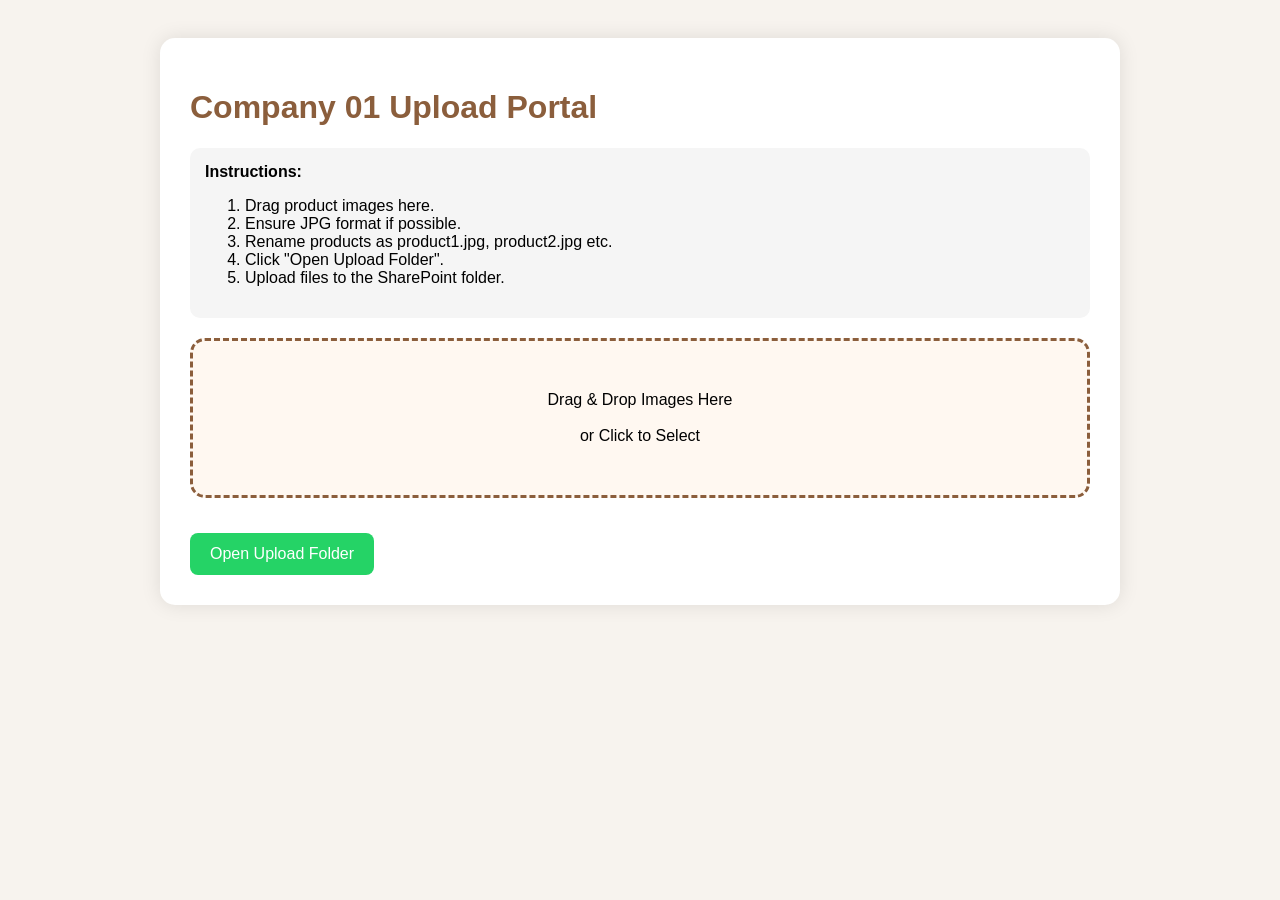
<file: upload.html>
<!DOCTYPE html>
<html lang="en">
<head>
<meta charset="UTF-8">
<meta name="viewport" content="width=device-width, initial-scale=1.0">
<title>Company 01 Product Upload</title>

<style>
body{
    font-family:Segoe UI,Arial,sans-serif;
    background:#f7f3ee;
    padding:30px;
}
.container{
    max-width:900px;
    margin:auto;
    background:white;
    padding:30px;
    border-radius:15px;
    box-shadow:0 0 20px rgba(0,0,0,.1);
}
h1{
    color:#8b5e3c;
}
.drop-zone{
    border:3px dashed #8b5e3c;
    border-radius:15px;
    padding:50px;
    text-align:center;
    background:#fff8f1;
    cursor:pointer;
}
.drop-zone.dragover{
    background:#ffe7cc;
}
.file-list{
    margin-top:20px;
}
.file-item{
    padding:10px;
    border-bottom:1px solid #ddd;
}
.button{
    display:inline-block;
    background:#25D366;
    color:white;
    padding:12px 20px;
    border-radius:8px;
    text-decoration:none;
    margin-top:15px;
}
.instructions{
    background:#f5f5f5;
    padding:15px;
    border-radius:10px;
    margin-bottom:20px;
}
</style>

</head>
<body>

<div class="container">

<h1>Company 01 Upload Portal</h1>

<div class="instructions">
<b>Instructions:</b>
<ol>
<li>Drag product images here.</li>
<li>Ensure JPG format if possible.</li>
<li>Rename products as product1.jpg, product2.jpg etc.</li>
<li>Click "Open Upload Folder".</li>
<li>Upload files to the SharePoint folder.</li>
</ol>
</div>

<div class="drop-zone" id="dropZone">
Drag & Drop Images Here
<br><br>
or Click to Select
<input type="file" id="fileInput" multiple accept="image/*" hidden>
</div>

<div class="file-list" id="fileList"></div>

<a class="button"
target="_blank"
href="https://psdp-my.sharepoint.com/personal/hassan_psdp_onmicrosoft_com/_layouts/15/onedrive.aspx?id=%2Fpersonal%2Fhassan%5Fpsdp%5Fonmicrosoft%5Fcom%2FDocuments%2Fshetrade%2Fcompany01%2Fassets&viewid=dddf63c5%2Da9bc%2D452d%2D9c92%2Dd465b5fd4a10">
Open Upload Folder
</a>

</div>

<script>

const dropZone = document.getElementById('dropZone');
const fileInput = document.getElementById('fileInput');
const fileList = document.getElementById('fileList');

dropZone.addEventListener('click',()=>{
    fileInput.click();
});

dropZone.addEventListener('dragover',(e)=>{
    e.preventDefault();
    dropZone.classList.add('dragover');
});

dropZone.addEventListener('dragleave',()=>{
    dropZone.classList.remove('dragover');
});

dropZone.addEventListener('drop',(e)=>{
    e.preventDefault();
    dropZone.classList.remove('dragover');
    displayFiles(e.dataTransfer.files);
});

fileInput.addEventListener('change',(e)=>{
    displayFiles(e.target.files);
});

function displayFiles(files){

    fileList.innerHTML='';

    [...files].forEach((file,index)=>{

        let div=document.createElement('div');
        div.className='file-item';

        div.innerHTML=`
            <b>Suggested Name:</b>
            product${index+1}.jpg
            <br>
            Original: ${file.name}
            <br>
            Size: ${(file.size/1024/1024).toFixed(2)} MB
        `;

        fileList.appendChild(div);

    });

}

</script>

</body>
</html>
</file>
